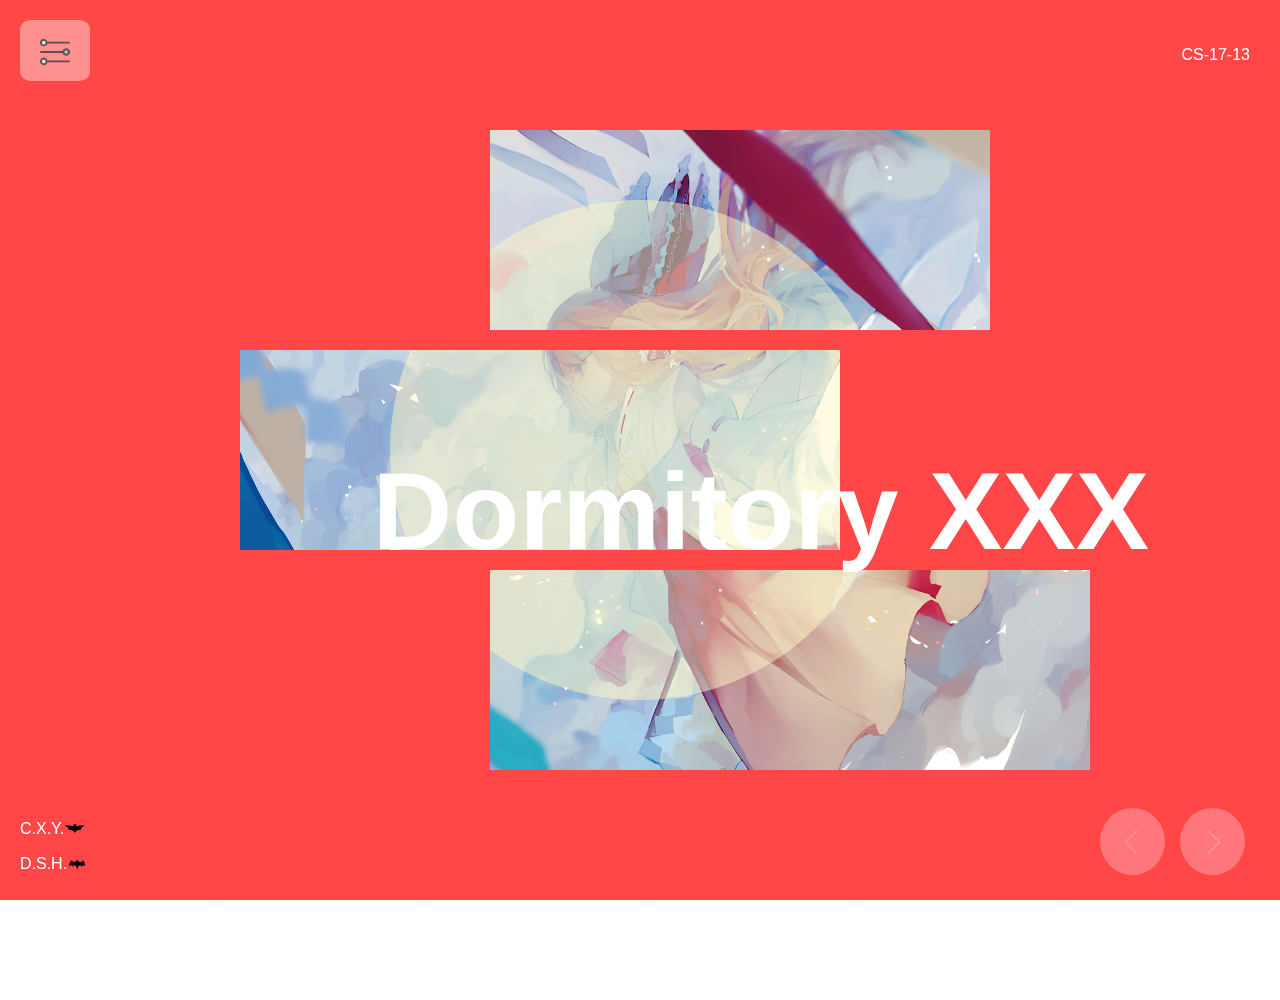
<file: index.html>
<!DOCTYPE html>
<html lang="en">

<head>
    <meta charset="UTF-8">
    <meta name="viewport" content="width=device-width, initial-scale=1.0">
    <meta http-equiv="X-UA-Compatible" content="ie=edge">
    <link href="sytle/sar-style.css" rel="stylesheet" type="text/css">
    <link href="sytle/dd-style.css" rel="stylesheet" type="text/css">
    <title>Document</title>
    <script src="script/sar-script.js"></script>
</head>

<body>
    <div id="wrapper" class="full">
        <div id="bg-img-wrapper" class="full">
            <div class="bg-img full display" style="background-image: url(image/bg-1.png);"></div>
            <div class="bg-img full hide" style="background-image: url(image/bg-2.jpg);"></div>
            <div class="bg-img full hide" style="background-image: url(image/bg-3.png);"></div>
            <div class="bg-img full hide" style="background-image: url(image/bg-4.png);"></div>
            <div class="bg-img full hide" style="background-image: url(image/bg-5.png);"></div>
            <div class="bg-img full hide" style="background-image: url(image/bg-6.png);"></div>
            <div class="bg-img full hide" style="background-image: url(image/bg-7.png);"></div>
            <div class="bg-img full hide" style="background-image: url(image/bg-8.png);"></div>
        </div>
        <div id="circle-wrapper" class="full">
            <div id="circle-center">
                <div id="circle"></div>
            </div>
        </div>
        <div id="mask" class="full">
            <canvas id="canvas-mask" class="full">Please Update Your Browser.</canvas>
        </div>
        <div id="content">
            <div id="content-page-1">
                <header>
                    <div>
                        <div class="content-header-left">
                            <a href="###">
                                <?xml version="1.0" standalone="no"?>
                                <!DOCTYPE svg PUBLIC "-//W3C//DTD SVG 1.1//EN" "http://www.w3.org/Graphics/SVG/1.1/DTD/svg11.dtd">
                                <svg t="1512811110846" class="icon" style="" viewBox="0 0 1024 1024" version="1.1" xmlns="http://www.w3.org/2000/svg" p-id="1248"
                                    xmlns:xlink="http://www.w3.org/1999/xlink" width="30" height="30">
                                    <defs>
                                        <style type="text/css"></style>
                                    </defs>
                                    <path d="M128.015913 287.9488c53.0432 0 96.0512-43.008 96.0512-96.0512s-43.008-96.0512-96.0512-96.0512-96.0512 43.008-96.0512 96.0512 43.008 96.0512 96.0512 96.0512z m0 448.1024c-53.0432 0-96.0512 43.008-96.0512 96.0512s43.008 96.0512 96.0512 96.0512 96.0512-43.008 96.0512-96.0512c0-53.1456-43.008-96.0512-96.0512-96.0512z"
                                        fill="#F0EEE2" p-id="1249"></path>
                                    <path d="M896.015913 512m-96.0512 0a96.0512 96.0512 0 1 0 192.1024 0 96.0512 96.0512 0 1 0-192.1024 0Z" fill="#BBAA9C" p-id="1250"></path>
                                    <path d="M896.015913 480.0512h-79.9744c-8.8064 0.2048-15.7696 7.5776-15.5648 16.384 0.2048 8.4992 7.0656 15.36 15.5648 15.5648H896.015913c8.8064 0.2048 16.1792-6.7584 16.384-15.5648s-6.7584-16.1792-15.5648-16.384c-0.3072-0.1024-0.512-0.1024-0.8192 0zM128.015913 832H96.067113c-8.8064-0.2048-16.1792 6.7584-16.384 15.5648s6.7584 16.1792 15.5648 16.384h32.768c8.8064-0.2048 15.7696-7.5776 15.5648-16.384-0.2048-8.4992-7.0656-15.36-15.5648-15.5648z m79.9744-640h-64c-8.8064 0.2048-15.7696 7.5776-15.5648 16.384 0.2048 8.4992 7.0656 15.36 15.5648 15.5648h64c8.8064-0.2048 15.7696-7.5776 15.5648-16.384-0.2048-8.4992-7.0656-15.36-15.5648-15.5648z"
                                        fill="#D8D5BA" p-id="1251"></path>
                                    <path d="M128.015913 320c58.368 0 109.3632-39.5264 124.0064-96.0512h740.0448c17.7152 0 31.9488-14.336 31.9488-31.9488s-14.336-31.9488-31.9488-31.9488H252.022313c-17.7152-68.4032-87.4496-109.568-155.9552-91.9552S-13.603287 155.5456 4.111913 224.0512c14.5408 56.4224 65.536 95.9488 123.904 95.9488z m0-192c35.328 0 64 28.672 64 64S163.343913 256 128.015913 256s-64-28.672-64-64S92.687913 128 128.015913 128z m768 256c-58.368 0-109.3632 39.5264-124.0064 96.0512H31.964713C14.351913 480.0512 0.015913 494.2848 0.015913 512s14.336 31.9488 31.9488 31.9488h740.0448c17.7152 68.4032 87.4496 109.568 155.9552 91.9552 68.4032-17.7152 109.568-87.4496 91.9552-155.9552-14.5408-56.4224-65.536-95.9488-123.904-95.9488z m0 192c-35.328 0-64-28.672-64-64s28.672-64 64-64 64 28.672 64 64-28.672 64-64 64z m96.0512 223.9488H252.022313c-17.7152-68.4032-87.4496-109.568-155.9552-91.9552C27.561513 725.7088-13.603287 795.5456 4.111913 864.0512s87.4496 109.568 155.9552 91.9552c45.056-11.6736 80.2816-46.8992 91.9552-91.9552h740.0448c17.7152 0 31.9488-14.336 31.9488-31.9488s-14.336-32.1536-31.9488-32.1536zM128.015913 896c-35.328 0-64-28.672-64-64S92.687913 768 128.015913 768s64 28.672 64 64-28.672 64-64 64z"
                                        fill="#5F4E56" p-id="1252"></path>
                                </svg>
                            </a>
                        </div>
                        <div class="content-header-right">
                            <a href="###">CS-17-13</a>
                        </div>
                    </div>
                </header>
                <main id="cmain">
                    <div class="content-main-d1 d1">
                        <h2>Dormitory XXX</h2>
                        <p>Le Voyagist is a French platform curated by a team of passionate </p>
                        <a href="###">VISIT WEBSITE</a>
                    </div>
                    <div class="content-main-d1 d2">
                        <h2>Dormitory XXX</h2>
                        <p>Le Voyagist is a French platform curated by a team of passionate </p>
                        <a href="###">VISIT WEBSITE</a>
                    </div>
                    <div class="content-main-d1 d3">
                        <h2>Dormitory XXX</h2>
                        <p>Le Voyagist is a French platform curated by a team of passionate </p>
                        <a href="###">VISIT WEBSITE</a>
                    </div>
                    <div class="content-main-d1 d4">
                        <h2>Dormitory XXX</h2>
                        <p>Le Voyagist is a French platform curated by a team of passionate </p>
                        <a href="###">VISIT WEBSITE</a>
                    </div>
                    <div class="content-main-d1 d5">
                        <h2>Dormitory XXX</h2>
                        <p>Le Voyagist is a French platform curated by a team of passionate </p>
                        <a href="###">VISIT WEBSITE</a>
                    </div>
                    <div class="content-main-d1 d6">
                        <h2>Dormitory XXX</h2>
                        <p>Le Voyagist is a French platform curated by a team of passionate </p>
                        <a href="###">VISIT WEBSITE</a>
                    </div>
                    <div class="content-main-d1 d7">
                        <h2>Dormitory XXX</h2>
                        <p>Le Voyagist is a French platform curated by a team of passionate </p>
                        <a href="###">VISIT WEBSITE</a>
                    </div>
                    <div class="content-main-d1 d8">
                        <h2>Dormitory XXX</h2>
                        <p>Le Voyagist is a French platform curated by a team of passionate </p>
                        <a href="###">VISIT WEBSITE</a>
                    </div>
                    <div class="content-main-d1 d9">
                        <h2>Dormitory XXX</h2>
                        <p>Le Voyagist is a French platform curated by a team of passionate </p>
                        <a href="###">VISIT WEBSITE</a>
                    </div>
                    <div class="content-main-d1 d10">
                        <h2>Dormitory XXX</h2>
                        <p>Le Voyagist is a French platform curated by a team of passionate </p>
                        <a href="###">VISIT WEBSITE</a>
                    </div>
                </main>
                <footer>
                    <div class="tor-head">
                        <div class="tor">
                            <p>C.X.Y.</p>
                            <?xml version="1.0" standalone="no"?>
                            <!DOCTYPE svg PUBLIC "-//W3C//DTD SVG 1.1//EN" "http://www.w3.org/Graphics/SVG/1.1/DTD/svg11.dtd">
                            <svg t="1512813579777" class="icon" style="padding-bottom: 5px" viewBox="0 0 1078 1024" version="1.1" xmlns="http://www.w3.org/2000/svg"
                                p-id="25959" xmlns:xlink="http://www.w3.org/1999/xlink" width="21.546875" height="20">
                                <defs>
                                    <style type="text/css"></style>
                                </defs>
                                <path d="M741.710752 281.246499c0 25.572422-28.404933 46.304605-63.444984 46.304605s-63.444984-20.732184-63.444984-46.304605l-0.008186 0 0-48.839335-1.488911-34.799574-34.974559 34.799574-70.507844 0-35.904745-33.240055-1.488911 33.241079 0 48.838312-0.040932 0c0.076748 0.932232 0.127913 1.868557 0.127913 2.814092 0 25.572422-28.404933 46.304605-63.444984 46.304605-35.039028 0-63.444984-20.732184-63.444984-46.304605 0-0.945535 0.052189-1.88186 0.127913-2.814092L6.976902 281.246499l0 12.177344c13.583366 1.762133 27.39493 4.495384 41.275056 8.259104 112.091938 30.395264 186.359408 116.254747 165.882028 191.771675-1.096984 4.044106-2.456958 7.968485-4.040013 11.785417 11.562337-0.423649 23.307845-0.484024 35.208896-0.132006 159.202908 4.695952 287.366893 78.862115 294.90559 168.06167l3.628644 0c7.199982-98.236372 142.263098-173.258019 305.382199-168.444387 9.275247 0.275269 18.439978 0.813528 27.484981 1.579985-5.225001-15.669888-7.66968-32.082696-6.907317-48.906873 3.983731-87.930655 93.963045-156.809395 207.557196-164.318416l0-11.833513L741.710752 281.246499z"
                                    p-id="25960"></path>
                            </svg>
                        </div>
                        <div class="tor">
                            <p>D.S.H.</p>
                            <?xml version="1.0" standalone="no"?>
                            <!DOCTYPE svg PUBLIC "-//W3C//DTD SVG 1.1//EN" "http://www.w3.org/Graphics/SVG/1.1/DTD/svg11.dtd">
                            <svg t="1512813590330" class="icon" style="padding-bottom: 5px" viewBox="0 0 1024 1024" version="1.1" xmlns="http://www.w3.org/2000/svg"
                                p-id="26068" xmlns:xlink="http://www.w3.org/1999/xlink" width="20" height="20">
                                <defs>
                                    <style type="text/css"></style>
                                </defs>
                                <path d="M936.378895 887.840924c1.447978-0.577145 2.923586-1.084705 4.421706-1.508353-0.24457-0.167822-0.491187-0.340761-0.73985-0.51677-1.272993 0.726547-2.593058 1.393743-3.939729 2.025123C936.208003 887.838877 936.292937 887.841947 936.378895 887.840924z"
                                    p-id="26069"></path>
                                <path d="M940.859953 872.993774c1.482771-1.236154 2.857071-2.587941 4.106528-4.057409-0.218988-0.021489-0.436952-0.044002-0.653893-0.067538-1.288343 0.600681-2.600221 1.25969-3.89675 1.983167-0.25071 0.229221-0.503467 0.454348-0.762363 0.674359 0.267083 0.387833 0.517793 0.698918 0.816598 1.037632C940.60208 872.713388 940.729993 872.849488 940.859953 872.993774z"
                                    p-id="26070"></path>
                                <path d="M907.307789 433.56972c-30.840402-102.71436-85.186148-180.886767-132.140553-196.565864 19.464307 31.658024 37.613666 74.459852 14.872732 97.013521-36.901445 36.594453-179.51042 20.788465-190.024891 10.157337-9.073656-9.175987-13.782911-32.788777-13.782911-32.788777s0.020466-0.042979 0.051165-0.107447l-0.398066 0 0-34.738176-1.722224-35.000142-31.556717 35.000142-58.524928 0-32.703843-34.426067-0.574075 34.426067 0 34.738176-0.499373 0c0.323365 0.795109 0.499373 1.465374 0.499373 1.981121 0 23.366174-44.363394 42.308595-99.086739 42.308595s-99.085716-18.942421-99.085716-42.308595c0-7.707542 5.544273-48.76975 23.639396-75.602885-48.178279 11.518335-109.771079 83.249029-150.857846 181.445492-26.00835 62.158688-38.694277 122.725112-38.007639 169.563884 56.066947-56.473199 125.2097-78.002538 159.937642-47.719838 20.028149 17.463744 24.537859 48.616254 15.506159 83.98581 25.964348-58.869782 65.128323-96.359628 108.943224-96.359628 67.421552 0 123.815957 88.771813 138.061402 207.621665 2.591011-0.822738 5.227048-1.508353 7.882528-1.933025 14.211676-118.936833 70.635757-207.78744 138.089032-207.78744 46.943149 0 88.547709 43.032072 114.299209 109.289102-5.084808-49.046043 8.106632-89.454358 38.010709-103.036701 32.453133-14.739702 75.747171 6.123464 111.059422 48.812729C930.491815 538.910906 923.431002 487.272829 907.307789 433.56972z"
                                    p-id="26071"></path>
                            </svg>
                        </div>
                    </div>
                    <div id="footer-down">
                        <?xml version="1.0" standalone="no"?>
                        <!DOCTYPE svg PUBLIC "-//W3C//DTD SVG 1.1//EN" "http://www.w3.org/Graphics/SVG/1.1/DTD/svg11.dtd">
                        <svg t="1512814414771" class="icon" style="" viewBox="0 0 1024 1024" version="1.1" xmlns="http://www.w3.org/2000/svg" p-id="30600"
                            xmlns:xlink="http://www.w3.org/1999/xlink" width="48" height="48">
                            <defs>
                                <style type="text/css"></style>
                            </defs>
                            <path d="M896.558 845.276h-766.433c-42.415 0-76.717-34.037-76.718-76.453 0-19.717 7.569-37.553 19.718-51.063l379.019-505.733c25.397-33.494 73.217-40.526 106.983-15.129 5.943 4.322 11.077 9.465 15.129 15.136l383.359 511.123c25.117 33.501 18.365 81.579-15.399 106.71-13.783 10.54-29.723 15.402-45.659 15.402v0 0.007zM896.558 845.276z"
                                p-id="30601" fill="#ffffff"></path>
                        </svg>
                    </div>
                    <div class="content-footer-body" id="content-footer-right">
                        <p>
                            <a href="###">
                                <?xml version="1.0" standalone="no"?>
                                <!DOCTYPE svg PUBLIC "-//W3C//DTD SVG 1.1//EN" "http://www.w3.org/Graphics/SVG/1.1/DTD/svg11.dtd">
                                <svg t="1513055316861" class="icon" style="" viewBox="0 0 1024 1024" version="1.1" xmlns="http://www.w3.org/2000/svg" p-id="1877"
                                    xmlns:xlink="http://www.w3.org/1999/xlink" width="28" height="28">
                                    <defs>
                                        <style type="text/css"></style>
                                    </defs>
                                    <path d="M767.707 519.451l-459.642-447.973-52.012 50.732 407.574 397.211-407.542 397.21 51.975 50.733z" p-id="1878" fill="#ffffff"></path>
                                </svg>
                            </a>
                        </p>
                    </div>
                    <div class="content-footer-body" id="content-footer-left">
                        <p>
                            <a href="###">
                                <?xml version="1.0" standalone="no"?>
                                <!DOCTYPE svg PUBLIC "-//W3C//DTD SVG 1.1//EN" "http://www.w3.org/Graphics/SVG/1.1/DTD/svg11.dtd">
                                <svg t="1513055499116" class="icon" style="" viewBox="0 0 1024 1024" version="1.1" xmlns="http://www.w3.org/2000/svg" p-id="2133"
                                    xmlns:xlink="http://www.w3.org/1999/xlink" width="28" height="28">
                                    <defs>
                                        <style type="text/css"></style>
                                    </defs>
                                    <path d="M352 512l384-384c12.8-12.8 12.8-32 0-44.8-12.8-12.8-32-12.8-44.8 0L288 486.4C281.6 492.8 275.2 505.6 275.2 512c0 6.4 0 19.2 6.4 25.6l409.6 409.6c12.8 12.8 32 12.8 44.8 0s12.8-32 0-44.8L352 512z"
                                        p-id="2134" fill="#ffffff"></path>
                                </svg>
                            </a>
                        </p>
                    </div>
                </footer>
            </div>
            <div id="content-mask-left"></div>
            <div id="content-mask-right"></div>
        </div>
    </div>
<div id="page-2-mask"></div>
    <section id="sectionpage2">
    <div class="page-2 page-2-1">
        <div class="footer-back">
            <?xml version="1.0" standalone="no"?>
            <!DOCTYPE svg PUBLIC "-//W3C//DTD SVG 1.1//EN" "http://www.w3.org/Graphics/SVG/1.1/DTD/svg11.dtd">
            <svg t="1512814414771" class="icon" style="" viewBox="0 0 1024 1024" version="1.1" xmlns="http://www.w3.org/2000/svg" p-id="30600"
                xmlns:xlink="http://www.w3.org/1999/xlink" width="48" height="48">
                <defs>
                    <style type="text/css"></style>
                </defs>
                <path d="M896.558 845.276h-766.433c-42.415 0-76.717-34.037-76.718-76.453 0-19.717 7.569-37.553 19.718-51.063l379.019-505.733c25.397-33.494 73.217-40.526 106.983-15.129 5.943 4.322 11.077 9.465 15.129 15.136l383.359 511.123c25.117 33.501 18.365 81.579-15.399 106.71-13.783 10.54-29.723 15.402-45.659 15.402v0 0.007zM896.558 845.276z"
                    p-id="30601" fill="black"></path>
            </svg>
        </div>
    </div>
    <div class="page-2 page-2-2">
        <div class="footer-back">
            <?xml version="1.0" standalone="no"?>
            <!DOCTYPE svg PUBLIC "-//W3C//DTD SVG 1.1//EN" "http://www.w3.org/Graphics/SVG/1.1/DTD/svg11.dtd">
            <svg t="1512814414771" class="icon" style="" viewBox="0 0 1024 1024" version="1.1" xmlns="http://www.w3.org/2000/svg" p-id="30600"
                xmlns:xlink="http://www.w3.org/1999/xlink" width="48" height="48">
                <defs>
                    <style type="text/css"></style>
                </defs>
                <path d="M896.558 845.276h-766.433c-42.415 0-76.717-34.037-76.718-76.453 0-19.717 7.569-37.553 19.718-51.063l379.019-505.733c25.397-33.494 73.217-40.526 106.983-15.129 5.943 4.322 11.077 9.465 15.129 15.136l383.359 511.123c25.117 33.501 18.365 81.579-15.399 106.71-13.783 10.54-29.723 15.402-45.659 15.402v0 0.007zM896.558 845.276z"
                    p-id="30601" fill="black"></path>
            </svg>
        </div>
    </div>
    <div class="page-2 page-2-3">
        <div class="footer-back">
            <?xml version="1.0" standalone="no"?>
            <!DOCTYPE svg PUBLIC "-//W3C//DTD SVG 1.1//EN" "http://www.w3.org/Graphics/SVG/1.1/DTD/svg11.dtd">
            <svg t="1512814414771" class="icon" style="" viewBox="0 0 1024 1024" version="1.1" xmlns="http://www.w3.org/2000/svg" p-id="30600"
                xmlns:xlink="http://www.w3.org/1999/xlink" width="48" height="48">
                <defs>
                    <style type="text/css"></style>
                </defs>
                <path d="M896.558 845.276h-766.433c-42.415 0-76.717-34.037-76.718-76.453 0-19.717 7.569-37.553 19.718-51.063l379.019-505.733c25.397-33.494 73.217-40.526 106.983-15.129 5.943 4.322 11.077 9.465 15.129 15.136l383.359 511.123c25.117 33.501 18.365 81.579-15.399 106.71-13.783 10.54-29.723 15.402-45.659 15.402v0 0.007zM896.558 845.276z"
                    p-id="30601" fill="black"></path>
            </svg>
        </div>
    </div>
    <div class="page-2 page-2-4">
        <div class="footer-back">
            <?xml version="1.0" standalone="no"?>
            <!DOCTYPE svg PUBLIC "-//W3C//DTD SVG 1.1//EN" "http://www.w3.org/Graphics/SVG/1.1/DTD/svg11.dtd">
            <svg t="1512814414771" class="icon" style="" viewBox="0 0 1024 1024" version="1.1" xmlns="http://www.w3.org/2000/svg" p-id="30600"
                xmlns:xlink="http://www.w3.org/1999/xlink" width="48" height="48">
                <defs>
                    <style type="text/css"></style>
                </defs>
                <path d="M896.558 845.276h-766.433c-42.415 0-76.717-34.037-76.718-76.453 0-19.717 7.569-37.553 19.718-51.063l379.019-505.733c25.397-33.494 73.217-40.526 106.983-15.129 5.943 4.322 11.077 9.465 15.129 15.136l383.359 511.123c25.117 33.501 18.365 81.579-15.399 106.71-13.783 10.54-29.723 15.402-45.659 15.402v0 0.007zM896.558 845.276z"
                    p-id="30601" fill="black"></path>
            </svg>
        </div>
    </div>
    <div class="page-2 page-2-5">
        <div class="footer-back">
            <?xml version="1.0" standalone="no"?>
            <!DOCTYPE svg PUBLIC "-//W3C//DTD SVG 1.1//EN" "http://www.w3.org/Graphics/SVG/1.1/DTD/svg11.dtd">
            <svg t="1512814414771" class="icon" style="" viewBox="0 0 1024 1024" version="1.1" xmlns="http://www.w3.org/2000/svg" p-id="30600"
                xmlns:xlink="http://www.w3.org/1999/xlink" width="48" height="48">
                <defs>
                    <style type="text/css"></style>
                </defs>
                <path d="M896.558 845.276h-766.433c-42.415 0-76.717-34.037-76.718-76.453 0-19.717 7.569-37.553 19.718-51.063l379.019-505.733c25.397-33.494 73.217-40.526 106.983-15.129 5.943 4.322 11.077 9.465 15.129 15.136l383.359 511.123c25.117 33.501 18.365 81.579-15.399 106.71-13.783 10.54-29.723 15.402-45.659 15.402v0 0.007zM896.558 845.276z"
                    p-id="30601" fill="black"></path>
            </svg>
        </div>
    </div>
    <div class="page-2 page-2-6">
        <div class="footer-back">
            <?xml version="1.0" standalone="no"?>
            <!DOCTYPE svg PUBLIC "-//W3C//DTD SVG 1.1//EN" "http://www.w3.org/Graphics/SVG/1.1/DTD/svg11.dtd">
            <svg t="1512814414771" class="icon" style="" viewBox="0 0 1024 1024" version="1.1" xmlns="http://www.w3.org/2000/svg" p-id="30600"
                xmlns:xlink="http://www.w3.org/1999/xlink" width="48" height="48">
                <defs>
                    <style type="text/css"></style>
                </defs>
                <path d="M896.558 845.276h-766.433c-42.415 0-76.717-34.037-76.718-76.453 0-19.717 7.569-37.553 19.718-51.063l379.019-505.733c25.397-33.494 73.217-40.526 106.983-15.129 5.943 4.322 11.077 9.465 15.129 15.136l383.359 511.123c25.117 33.501 18.365 81.579-15.399 106.71-13.783 10.54-29.723 15.402-45.659 15.402v0 0.007zM896.558 845.276z"
                    p-id="30601" fill="black"></path>
            </svg>
        </div>
    </div>
    <div class="page-2 page-2-7">
        <div class="footer-back">
            <?xml version="1.0" standalone="no"?>
            <!DOCTYPE svg PUBLIC "-//W3C//DTD SVG 1.1//EN" "http://www.w3.org/Graphics/SVG/1.1/DTD/svg11.dtd">
            <svg t="1512814414771" class="icon" style="" viewBox="0 0 1024 1024" version="1.1" xmlns="http://www.w3.org/2000/svg" p-id="30600"
                xmlns:xlink="http://www.w3.org/1999/xlink" width="48" height="48">
                <defs>
                    <style type="text/css"></style>
                </defs>
                <path d="M896.558 845.276h-766.433c-42.415 0-76.717-34.037-76.718-76.453 0-19.717 7.569-37.553 19.718-51.063l379.019-505.733c25.397-33.494 73.217-40.526 106.983-15.129 5.943 4.322 11.077 9.465 15.129 15.136l383.359 511.123c25.117 33.501 18.365 81.579-15.399 106.71-13.783 10.54-29.723 15.402-45.659 15.402v0 0.007zM896.558 845.276z"
                    p-id="30601" fill="black"></path>
            </svg>
        </div>
    </div>
    <div class="page-2 page-2-8">
        <div class="footer-back">
            <?xml version="1.0" standalone="no"?>
            <!DOCTYPE svg PUBLIC "-//W3C//DTD SVG 1.1//EN" "http://www.w3.org/Graphics/SVG/1.1/DTD/svg11.dtd">
            <svg t="1512814414771" class="icon" style="" viewBox="0 0 1024 1024" version="1.1" xmlns="http://www.w3.org/2000/svg" p-id="30600"
                xmlns:xlink="http://www.w3.org/1999/xlink" width="48" height="48">
                <defs>
                    <style type="text/css"></style>
                </defs>
                <path d="M896.558 845.276h-766.433c-42.415 0-76.717-34.037-76.718-76.453 0-19.717 7.569-37.553 19.718-51.063l379.019-505.733c25.397-33.494 73.217-40.526 106.983-15.129 5.943 4.322 11.077 9.465 15.129 15.136l383.359 511.123c25.117 33.501 18.365 81.579-15.399 106.71-13.783 10.54-29.723 15.402-45.659 15.402v0 0.007zM896.558 845.276z"
                    p-id="30601" fill="black"></path>
            </svg>
        </div>
    </div>
    <div class="page-2 page-2-9">
        <div class="footer-back">
            <?xml version="1.0" standalone="no"?>
            <!DOCTYPE svg PUBLIC "-//W3C//DTD SVG 1.1//EN" "http://www.w3.org/Graphics/SVG/1.1/DTD/svg11.dtd">
            <svg t="1512814414771" class="icon" style="" viewBox="0 0 1024 1024" version="1.1" xmlns="http://www.w3.org/2000/svg" p-id="30600"
                xmlns:xlink="http://www.w3.org/1999/xlink" width="48" height="48">
                <defs>
                    <style type="text/css"></style>
                </defs>
                <path d="M896.558 845.276h-766.433c-42.415 0-76.717-34.037-76.718-76.453 0-19.717 7.569-37.553 19.718-51.063l379.019-505.733c25.397-33.494 73.217-40.526 106.983-15.129 5.943 4.322 11.077 9.465 15.129 15.136l383.359 511.123c25.117 33.501 18.365 81.579-15.399 106.71-13.783 10.54-29.723 15.402-45.659 15.402v0 0.007zM896.558 845.276z"
                    p-id="30601" fill="black"></path>
            </svg>
        </div>
    </div>
    <div class="page-2 page-2-10">
        <div class="footer-back">
            <?xml version="1.0" standalone="no"?>
            <!DOCTYPE svg PUBLIC "-//W3C//DTD SVG 1.1//EN" "http://www.w3.org/Graphics/SVG/1.1/DTD/svg11.dtd">
            <svg t="1512814414771" class="icon" style="" viewBox="0 0 1024 1024" version="1.1" xmlns="http://www.w3.org/2000/svg" p-id="30600"
                xmlns:xlink="http://www.w3.org/1999/xlink" width="48" height="48">
                <defs>
                    <style type="text/css"></style>
                </defs>
                <path d="M896.558 845.276h-766.433c-42.415 0-76.717-34.037-76.718-76.453 0-19.717 7.569-37.553 19.718-51.063l379.019-505.733c25.397-33.494 73.217-40.526 106.983-15.129 5.943 4.322 11.077 9.465 15.129 15.136l383.359 511.123c25.117 33.501 18.365 81.579-15.399 106.71-13.783 10.54-29.723 15.402-45.659 15.402v0 0.007zM896.558 845.276z"
                    p-id="30601" fill="black"></path>
            </svg>
        </div>
    </div>
    </section>

    <script src="jquery-3.2.1.js" type="text/javascript"></script>
    <script type="text/javascript">
        var curr = 0;
        var count = 1;
        var currtop = 96;
window.onload = function(){
    var main = document.getElementsByTagName("main")[0];
    var footerleft = document.getElementById("content-footer-left");
    var footerright = document.getElementById("content-footer-right");
    var contentmaskleft = document.getElementById("content-mask-left");
    var contentmaskright = document.getElementById("content-mask-right");
    var seewidth = document.body.clientWidth;
    var cmain = document.getElementById("cmain");
    //cmain.style.left = 0.013*seewidth+"%";
    var page2 = document.getElementById("sectionpage2");

    function scoll1(topset){
        page2.style.top = topset + '%';
    }
    document.body.onmousewheel = function(){
        if(window.event.wheelDelta<0&&currtop!= 0){
            //滚动事件，向下--------------------------------------------------------------------------------------------------------
			currtop -= 8;
            scoll1(currtop);
	}
		else if(window.event.wheelDelta>0&&currtop!= 96){
            //滚动事件，向上-------------------------------------------------------------------------------------------------------
			currtop += 8;
            scoll1(currtop);
		}


    }
            function animate1(offset) {
                main.style.left = offset + 'px';
            }
            footerleft.onclick = function () {
                
                if (curr < 0 && curr >= -9 * 0.532 * 1897) {
                    animate1(0.532 * 1897 + curr);
                    curr += 0.532 * 1897;
                    count++;
                }
                moveLeft();//footer的左边点击事件///////////////////////////////////////////////////////////////////////////////////////////////////////////
            }

            footerright.onclick = function () {
                if (curr <= 0.532 * 1897 && curr >= -8 * 0.532 * 1897) {
                    animate1(curr - 0.532 * 1897);
                    curr -= 0.532 * 1897;
                    count--;
                }
                 moveRight();//footer的右边点击事件///////////////////////////////////////////////////////////////////////////////////////////////////////////
            }
            contentmaskleft.onclick = function () {
                if (curr < 0 && curr >= -9 * 0.532 * 1897) {
                    animate1(0.532 * 1897 + curr);
                    curr += 0.532 * 1897;
                    count++;
                }
                 moveLeft();//main的左边点击事件///////////////////////////////////////////////////////////////////////////////////////////////////////////
            }

            contentmaskright.onclick = function () {
                if (curr <= 0.532 * 1897 && curr >= -8 * 0.532 * 1897) {
                    animate1(curr - 0.532 * 1897);
                    curr -= 0.532 * 1897;
                    count--;
                }
                moveRight(); //中间main的右边点击事件///////////////////////////////////////////////////////////////////////////////////////////////////////////
            }

        }
    </script>
    <script type="text/javascript">
        $(document).ready(function () {




          





            $(".content-main-d1").click(function () {



                $("#sectionpage2").fadeIn(1000);
                $("#content-mask-left").css("left", "-300px");
                $("#content-mask-right").css("left", "100%");
                $("#content-footer-left").css("opacity", "0");
                $("#content-footer-right").css("opacity", "0");
                $("#footer-down").fadeIn(1000);
                $(this).addClass("active1");
                $(this).prev().addClass("active2");
                $(this).addClass("activebody");
                $(this).animate({
                    "color": "white"
                }, 400);
                $(this).animate({}, 300, function () {
                    $(this).find("p").fadeIn(1000);
                    $(this).find("a").fadeIn(1000)
                });
                $("#page-2-mask").animate({
                    "height": "980px"
                }, 1000);
               

           zoomIn();//所有寝室的中间大寝室名字的点击事件---------------------------------------------------------------------------copy点

            })








            $(".content-header-left").click(function () {

zoomOut();//header左上角的返回事件copy点----------------------------------------------------------------------------------------------------就是那三个横线


                $("#content-mask-left").css("left", "0px");
                $("#content-mask-right").css("left", "83%");
                $("#content-footer-left").css("opacity", ".4");
                $("#content-footer-right").css("opacity", ".4");
                $("#footer-down").fadeOut(1000);
                $(".content-main-d1").removeClass("active1");
                $(".content-main-d1").removeClass("active2");
                $(".content-main-d1").animate({
                    "color": "white"
                }, 400);
                $(".activebody").animate({}, 300, function () {
                    $(".activebody").find("p").fadeOut(1000);
                    $(".activebody").find("a").fadeOut(1000)
                });
                $(".page-2").fadeOut(1000);
                $("#page-2-mask").animate({
                    "height": "1000px"
                }, 1000);
        

            })





            $(".footer-back").click(function () {
//寝室页面出现后的返回代码copy position 这里是指寝室页面左上角的三角形点击事件-------------------------------------------------------------------

                $("#content-mask-left").css("left", "0px");
                $("#content-mask-right").css("left", "83%");
                $("#content-footer-left").css("opacity", ".4");
                $("#content-footer-right").css("opacity", ".4");
                $("#footer-down").fadeOut(1000);
                $(".content-main-d1").removeClass("active1");
                $(".content-main-d1").removeClass("active2");
                $(".content-main-d1").animate({
                    "color": "white"
                }, 400);
                $(".activebody").animate({}, 300, function () {
                    $(".activebody").find("p").fadeOut(1000);
                    $(".activebody").find("a").fadeOut(1000)
                });
                $("#sectionpage2").fadeOut(1000);
                $("#page-2-mask").animate({
                    "height": "1000px"
                }, 1000);
            })
            $(".d1").click(function () {
                //第一个寝室的点击寝室名字 出现到本寝室页面的事件                                  ------------------1-------------------copy点
                $(".page-2-1").fadeIn(1000);
            })
            $(".d2").click(function () {
                //第2个寝室的点击寝室名字 出现到本寝室页面的事件                                  -----------------2------------------copy点
                $(".page-2-2").fadeIn(1000);
            })
            $(".d3").click(function () {
                //第3个寝室的点击寝室名字 出现到本寝室页面的事件                                  ----------------3------------------copy点
                $(".page-2-3").fadeIn(1000);
            })
            $(".d4").click(function () {
                //第4个寝室的点击寝室名字 出现到本寝室页面的事件                                  -----------------4-------------------copy点
                $(".page-2-4").fadeIn(1000);
            })
            $(".d5").click(function () {
                //第5个寝室的点击寝室名字 出现到本寝室页面的事件                                  ------------------5------------------copy点
                $(".page-2-5").fadeIn(1000);
            })
            $(".d6").click(function () {
                //第6个寝室的点击寝室名字 出现到本寝室页面的事件                                  -----------------6----------------copy点
                $(".page-2-6").fadeIn(1000);
            })
            $(".d7").click(function () {
                //第7个寝室的点击寝室名字 出现到本寝室页面的事件                                  -----------------7-------------------copy点
                $(".page-2-7").fadeIn(1000);
            })
            $(".d8").click(function () {
                //第8个寝室的点击寝室名字 出现到本寝室页面的事件                                  -----------------8-----------------copy点
                $(".page-2-8").fadeIn(1000);
            })
            $(".d9").click(function () {
                //第9个寝室的点击寝室名字 出现到本寝室页面的事件                                  ------------------9-------------------copy点
                $(".page-2-9").fadeIn(1000);
            })
            $(".d10").click(function () {
                //第10个寝室的点击寝室名字 出现到本寝室页面的事件                                  ------------------10-------------------copy点
                $(".page-2-10").fadeIn(1000);
            })






        })
    </script>

</body>

</html>
</file>
<file: sytle/sar-style.css>
.bg-img {
    background-size: cover;
    transition: opacity 0.5s;
}

#bg-img-wrapper {
    z-index: -1000;
}

.full {
    width: 100%;
    height: 100%;
    position: absolute;
    top: 0;
    left: 0;
}

#circle {
    height: 500px;
    width: 500px;
    background-color: rgba(255,248,200,0.5);
    border-radius: 100%;
    position: relative;
    transition: left .5s,right .5s,width 1s,height 1s;
    transition-timing-function: ease-out;
}

#circle-wrapper {
    z-index: -100;
    display: flex;
    flex-flow: row;
    justify-content: center;
    align-content: center;
    align-items: center;
}

#mask {
    z-index: -10;
}

#circle-center {
    position: relative;
}

body {
    overflow: hidden;
}

.bg-img.display {
    opacity: 1;
}

.bg-img.hide {
    opacity: 0;
}
</file>
<file: sytle/dd-style.css>
* {
	padding: 0px;
	margin: 0px;
	color: white;
}

a {
	text-decoration: none;
}

#wrapper {
	position: fixed;
	background-color: red;
	height: 100%;
	width: 100%;
}

#content {
	position: relative;
	z-index: 9999;
	width: 100%;
}

#content-page-1 {
	position: fixed;
	width: 100%;
}

body {
	margin: 0;
	font-family: Arial, Helvetica, sans-serif;
}

#content header {
	width: 100%;
	position: relative;
	z-index: 999999;
}

#content header div {
	padding-top: 10px;
}

.content-header-left {
	display: inline-block;
	padding-right: 80%;
}

.content-header-right {
	position: absolute;
	right: 30px;
	top: 36px;
	display: inline-block;
}

.content-header-left a {
	display: block;
	padding-top: 17px;
	padding-bottom: 4px;
	border-radius: 15%;
	width: 70px;
	height: 40px;
	background: rgba(255, 255, 255, .4);
	margin-left: 20px;
	text-align: center;
}

#content main {
	position: fixed;
	width: 100%;
	left: 0px;
	top: 23%;
	display: flex;
	flex-wrap: nowrap;
	transition: all 1.8s;
	padding-left: 20%;
}

#cmain {}

.content-main-d1 {
	position: relative;
	text-align: center;
	margin: 240px 30px 170px 30px;
	width: 90%;
	transition: all 1.7s;
}

.active1 {
	margin-right: 60%;
}

.active2 {
	margin-left: -70%;
	margin-right: 60%;
}

.content-main-d1 a {
	display: none;
	top: 60px;
	left: -350px;
	position: relative;
	transition: color .3s .05s;
	transition: left .3s;
	font-size: 15px;
	font-weight: 400;
}

.content-main-d1 a::after {
	content: '';
	position: absolute;
	right: -1.1rem;
	bottom: -5px;
	left: -1rem;
	z-index: -1;
	height: 100%;
	background: #fff;
	transform-origin: 50% 100%;
	transform: scaleX(.85) scaleY(.125);
	transition: transform .3s cubic-bezier(.215, .61, .355, 1), -webkit-transform .3s cubic-bezier(.215, .61, .355, 1);
}

.content-main-d1 a:hover::after {
	transform-origin: 50% 100%;
	transform: scaleX(.98) scaleY(1.495);
}

.content-main-d1 a:hover {
	color: red;
	left: -340px;
}

.content-main-d1 h2 {
	cursor: pointer;
	width: 950px;
	font-size: 110px;
	font-weight: 700;
	display: inline-block;
}

.content-main-d1 h1 {
	display: none;
}

.content-main-d1 p {
	display: none;
	padding-top: 50px;
	font-size: 30px;
	font-weight: 400;
	width: 75%;
	text-align: left;
	padding-left: 70px;
}

#content footer {
	width: 100%;
	position: relative;
}

#content-footer-left {
	right: 110px;
	padding: 5px 3.8px 0px 1.2px;
}

#content-footer-right {
	right: 30px;
	padding: 5px 1.2px 0px 3.8px;
}

.content-footer-body {
	position: fixed;
	text-align: center;
	display: inline-block;
	margin: 5px;
	width: 60px;
	bottom: 20px;
	height: 62px;
	border-radius: 59%;
	opacity: .4;
	background: pink;
	transition: all .9s;
	transition: opacity 1s .5s;
}

.content-footer-body:hover {
	transform: translateY(-4px);
	cursor: pointer;
}

.content-footer-body p {
	position: relative;
	top: 50%;
	transform: translateY(-50%);
}

#page-2-mask {
	width: 100%;
	height: 1000px;
	position: relative;
	z-index: -9999;
}

#sectionpage2{
	top: 98%;
    display: none;
	position: absolute;
	width: 100%;
	height: 1000px;
	z-index: 999;
    transition: all .5s ease-in-out;

}
.page-2 {
	display: none;
	width: 100%;
	height: 1000px;
	position: absolute;
	
	z-index: 999;
}

.page-2-1 {
	background: pink;
}

.page-2-2 {
	background: white;
}

.page-2-3 {
	background: blue;
}

.page-2-4 {
	background: lightgreen;
}

.page-2-5 {
	background: #FAA755;
}

.page-2-6 {
	background: #b69968;
}

.page-2-7 {
	background: pink;
}

.page-2-8 {
	background: pink;
}

.page-2-9 {
	background: pink;
}

.page-2-10 {
	background: pink;
}

#content-mask-left {
	cursor: pointer;
	position: absolute;
	left: 0px;
	height: 400px;
	width: 230px;
	top: 220px;
	background: rgba(255, 255, 255, 0);
}

#content-mask-right {
	cursor: pointer;
	position: absolute;
	left: 83%;
	height: 400px;
	width: 340px;
	top: 220px;
	background: rgba(255, 255, 255, 0);
}

.tor-head {
	position: fixed;
	padding-top: 50px;
	bottom: 20px;
	left: 0px;
}

footer {
	height: 50px;
}

.tor {
	padding-left: 20px;
	padding-top: 10px;
	display: flex;
	align-content: center;
}

.tor p {
	display: inline-block;
}

#footer-down {
	position: fixed;
	display: none;
	left: 49.4%;
	bottom: 32px;
	transform: rotate(180deg);
}

.footer-back {
	position: absolute;
	left: 37px;
	top: 35px;
	transform: rotate(-90deg);
	cursor: pointer;
}
</file>
